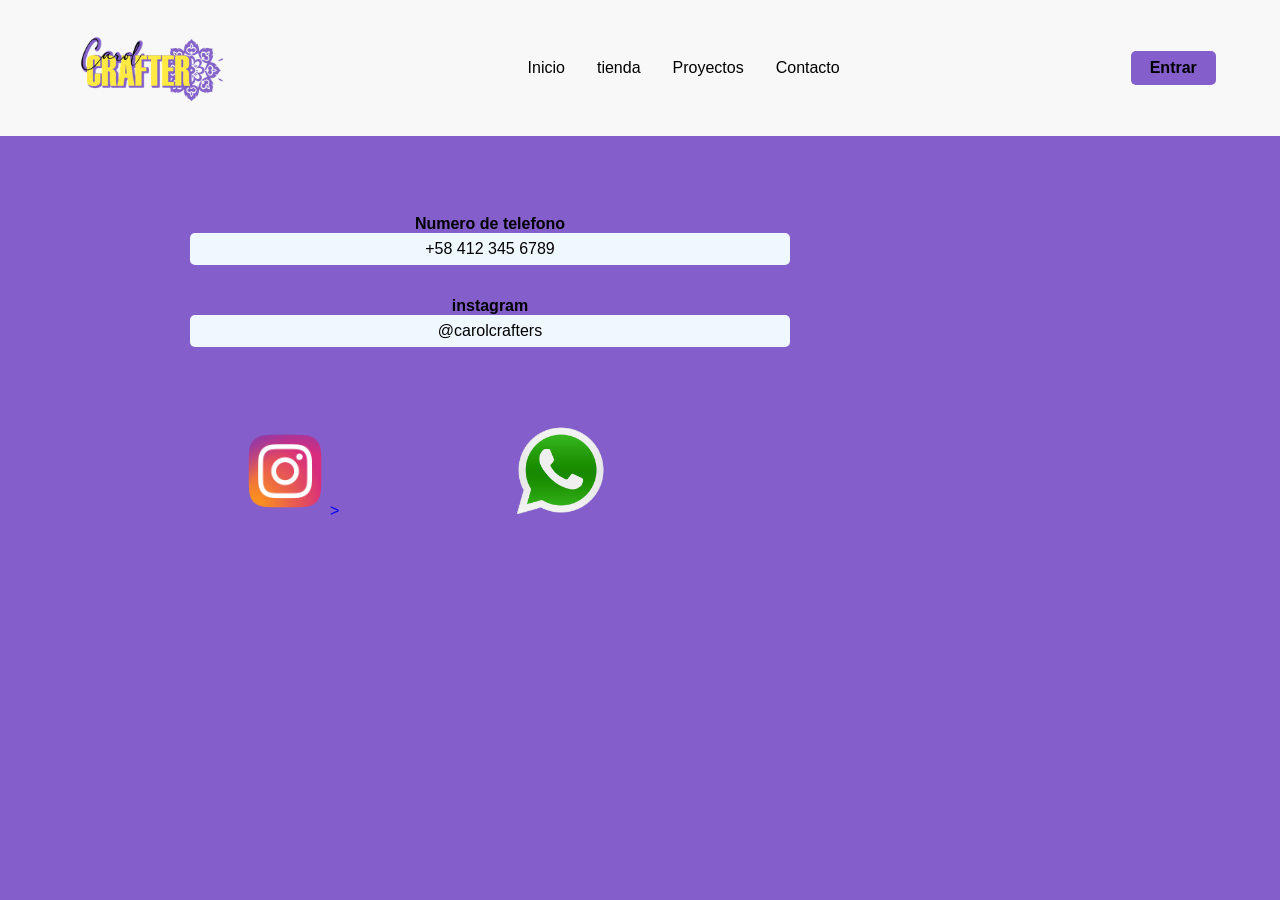
<file: contatos.html>
<!DOCTYPE html>
<html lang="en">
<head>
    <meta charset="UTF-8">
    <meta name="CarolCrafters" content="width=device-width, initial-scale=1.0">
    <title>Document</title>
    <link rel="stylesheet" href="stylos.css">
</head>
<body>
   <nav class="navbar">
    <img src="/img/logo carol png 1.svg" alt="" height="100%" width="15%">
    <ul class="nav-links">
        <li><a href="/index.html">Inicio</a></li>
        <li><a href="/tienda.html">tienda</a></li>
        <li><a href="#">Proyectos</a></li>
        <li><a href="/contatos.html">Contacto</a></li>
    </ul>
    <button class="btn-login">Entrar</button>
</nav>
<section class="inf">
    
        
    <div class="inf-p">
       <div class="inf-o">
        <h1>Numero de telefono</h1>
        <div class="p">
           <p class="p-1">+58 412 345 6789</p>
       </div>
       </div>
       <div class="inf-o">
        <h1>instagram</h1>
        <div class="p">
           <p class="p-1">@carolcrafters</p>
       </div>
       </div>
    </div>
        
    
<iframe 
    src="https://www.google.com/maps/embed?pb=!1m24!1m12!1m3!1d1714.6187865832048!2d-67.90135137147223!3d10.174514430686596!2m3!1f0!2f0!3f0!3m2!1i1024!2i768!4f13.1!4m9!3e6!4m3!3m2!1d10.1749391!2d-67.9006933!4m3!3m2!1d10.174950299999999!2d-67.9007237!5e1!3m2!1ses-419!2sve!4v1772215494448!5m2!1ses-419!2sve" 
    width="300" 
    height="250" 
    style="border:0;" 
    allowfullscreen="" 
    loading="lazy" 
    referrerpolicy="no-referrer-when-downgrade">
</iframe>
    
</section>
<section class="B-1">
    <a class="B" href="https://www.instagram.com/carolcrafters?igsh=MTE1YzV1Z2tlcGJjeA=="><img src="/img/—Pngtree—instagram icon instagram logo vector_3584852 1.svg" alt="">></a>
    <a class="B" href="https://api.whatsapp.com/send?phone=584124905859&text=Hola%20Saludos%2C%20quisiera%20informaci%C3%B3n%20sobre%20tus%20productos%2C%20espec%C3%ADficamente%20de%20"><img src="/img/—Pngtree—whatsapp phone icon vector_8704826 1.svg" alt=""></a>
</section>
</file>
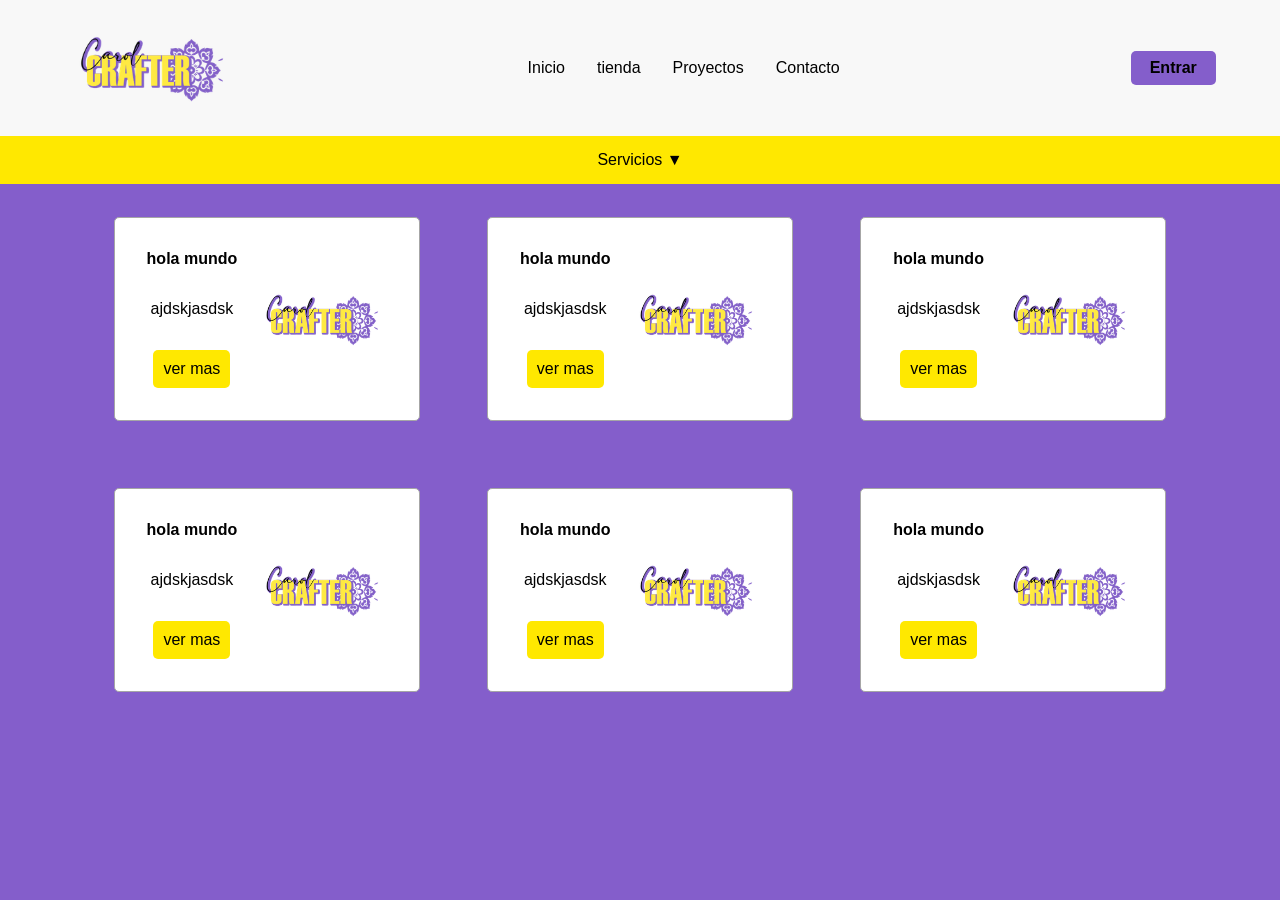
<file: tienda.html>
<!DOCTYPE html>
<html lang="en">
<head>
    <meta charset="UTF-8">
    <meta name="CarolCrafters" content="width=device-width, initial-scale=1.0">
    <title>Document</title>
    <link rel="stylesheet" href="stylos.css">
</head>
<body>
   <nav class="navbar">
    <img src="/img/logo carol png 1.svg" alt="" height="100%" width="15%">
    <ul class="nav-links">
        <li><a href="/index.html">Inicio</a></li>
        <li><a href="/tienda.html">tienda</a></li>
        <li><a href="#">Proyectos</a></li>
        <li><a href="/contatos.html">Contacto</a></li>
    </ul>
    <button class="btn-login">Entrar</button>
</nav>

<nav class="navbar-2">
  <ul class="menu-principal">
    <li class="dropdown">
      <a href="#" class="dropbtn">Servicios ▼</a>
      <ul class="dropdown-content">
        <li><a href="#">Diseños</a></li>
        <li><a href="#">libros</a></li>
        <li><a href="#">Topers</a></li>
      </ul>
    </li>
  </ul>
</nav>

<section class="venta-1">
    <div class="trj-1">
        <div class="trj-2">      
            <h1 style="margin: 1rem;">hola mundo</h1>
            <p style="margin: 1rem;" width="100%">ajdskjasdsk</p>
            <button style="margin: 1rem;" class="b-t">ver mas</button>
        </div>
        <img src="/img/logo carol png 1.svg" alt="" min-width="5rem"  width="50%">
    </div>
     <div class="trj-1">
        <div class="trj-2">      
            <h1 style="margin: 1rem;">hola mundo</h1>
            <p style="margin: 1rem;" width="100%">ajdskjasdsk</p>
            <button style="margin: 1rem;" class="b-t">ver mas</button>
        </div>
        <img src="/img/logo carol png 1.svg" alt="" min-width="5rem"  width="50%">
    </div>
     <div class="trj-1">
        <div class="trj-2">      
            <h1 style="margin: 1rem;">hola mundo</h1>
            <p style="margin: 1rem;" width="100%">ajdskjasdsk</p>
            <button style="margin: 1rem;" class="b-t">ver mas</button>
        </div>
        <img src="/img/logo carol png 1.svg" alt="" min-width="5rem"  width="50%">
    </div>
</section>

<section class="venta-1">
    <div class="trj-1">
        <div class="trj-2">      
            <h1 style="margin: 1rem;">hola mundo</h1>
            <p style="margin: 1rem;" width="100%">ajdskjasdsk</p>
            <button style="margin: 1rem;" class="b-t">ver mas</button>
        </div>
        <img src="/img/logo carol png 1.svg" alt="" min-width="5rem"  width="50%">
    </div>
     <div class="trj-1">
        <div class="trj-2">      
            <h1 style="margin: 1rem;">hola mundo</h1>
            <p style="margin: 1rem;" width="100%">ajdskjasdsk</p>
            <button style="margin: 1rem;" class="b-t">ver mas</button>
        </div>
        <img src="/img/logo carol png 1.svg" alt="" min-width="5rem"  width="50%">
    </div>
     <div class="trj-1">
        <div class="trj-2">      
            <h1 style="margin: 1rem;">hola mundo</h1>
            <p style="margin: 1rem;" width="100%">ajdskjasdsk</p>
            <button style="margin: 1rem;" class="b-t">ver mas</button>
        </div>
        <img src="/img/logo carol png 1.svg" alt="" min-width="5rem"  width="50%">
    </div>
</section>
</file>
<file: stylos.css>
/* Estilos generales 
amarillo#ffe800
*/
*{
    padding: unset;
    margin: unset;
    border: unset;
    text-decoration: none;
    font-size: 1rem;
    font-family:roboto, 'Segoe UI', Tahoma, Geneva, Verdana, sans-serif;
    list-style: none;
    box-sizing: border-box;
    outline: unset;

}

body {
    margin: 0;
    font-family: 'Segoe UI', Tahoma, Geneva, Verdana, sans-serif;
    background-color: #845ecb;
}

.navbar {
    display: flex;
    justify-content: space-between;
    align-items: center;
    background-color: #f8f8f8;
    padding: 1rem 5%;
    color: white;
}

.logo {
    font-size: 1.5rem;
    font-weight: bold;
    color: #845ecb;
}

.nav-links {
    display: flex;
    list-style: none;
    gap: 2rem;
}

.nav-links a {
    text-decoration: none;
    color: #000000;
    transition: color 0.3s ease;
}

/* Efecto al pasar el mouse */
.nav-links a:hover {
    color: #845ecb;
}

.btn-login {
    background-color: #845ecb;
    border: none;
    padding: 0.5rem 1.2rem;
    border-radius: 5px;
    cursor: pointer;
    font-weight: bold;
}

.btn-login:hover {
    background-color: #845ecb;
}
.carousel-container {
    position: relative;
    width: 100%;
    height: 80vh; /* Altura del Jumbotron */
    overflow: hidden;
}

.carousel-slide {
    position: absolute;
    width: 100%;
    height: 100%;
    opacity: 0;
    transition: opacity 0.8s ease-in-out;
    display: flex;
    align-items: center;
    justify-content: center;
    text-align: center;
    color: white;
}

.carousel-slide.active {
    opacity: 1;
}

.carousel-slide img {
    position: absolute;
    width: 100%;
    height: 100%;
    object-fit: cover;
    z-index: -2;
}

.overlay {
    position: absolute;
    top: 0;
    left: 0;
    width: 100%;
    height: 100%;
    background: rgba(0, 0, 0, 0.5); /* Oscurece la imagen para leer mejor */
    z-index: -1;
}

.content h1 {
    font-size: 3.5rem;
    margin-bottom: 10px;
}

.cta-button {
    display: inline-block;
    padding: 12px 30px;
    background-color: #845ecb;
    color: #1a1a1a;
    text-decoration: none;
    font-weight: bold;
    border-radius: 5px;
    margin-top: 20px;
}

/* Botones de navegación */
.prev, .next {
    position: absolute;
    top: 50%;
    transform: translateY(-50%);
    background: rgba(255, 255, 255, 0.2);
    border: none;
    color: white;
    font-size: 2rem;
    padding: 15px;
    cursor: pointer;
    z-index: 10;
}

.prev { left: 20px; }
.next { right: 20px; }

.venta-1 {
   display: flex;
    align-items: center;
    justify-content: space-between;
    margin-block-start: 0%;
    margin: 0 5rem 0 5rem;
}
.trj-1 {
    padding: 1rem;
    background-color: #ffffff;
    margin: 3%;
    width: 23rem;
    display: flex;
    border-radius: 5px;
    transition: all 300ms ease;
    border: solid;
    border-width: 1px;
    border-color: #a6a6a6;
}
.trj-2{
        display: flex;
    align-items: center;
    justify-content: space-between;
    flex-direction: column;
}
.b-t{
    padding: 10px;
    background-color: #ffe800;
    color: black;
    border-radius: 5px;
    display: inline-block;
}
.inf{
    display: flex;
    margin: 20px;
    flex-direction: row;
    align-content: center;
    justify-content: center;
    align-items: center;
    margin: 20px;
}
.inf-p{
    display: flex;
    flex-direction: column;
    align-content: center;
    flex-wrap: nowrap;
    justify-content: center;
    align-items: center;
    margin: 1rem;
}
.inf-o{
    display: flex;
    flex-direction: column;
    align-items: center;
    margin: 1rem;
}
.p{
   display: flex;
   flex-direction: column;
   align-content: center;
   justify-content: center;
   padding: 1rem;
   background-color: aliceblue;
   border-radius: 5px;
   width: 600px;
   height: 30px;
   margin: 0 20px 0 20px;
}
.p-1{
    display: flex;
    justify-content: center;
}
.B-1{
    display: flex;
    justify-content: flex-start;
    align-items: center;
    gap: 1rem;
    margin: 0 10rem;
}
.B{
background: border-box;
margin: 0 5rem 0 5rem;
}

/* Estilos básicos de la barra */
.navbar-2 {
  background-color: #ffe800;
  font-family: Arial, sans-serif;
}

.menu-principal {
  list-style: none;
  display: flex;
  margin: 0;
  padding: 0;
  justify-content: center;
}

.menu-principal > li > a {
  display: block;
  color: rgb(0, 0, 0);
  padding: 15px 20px;
  text-decoration: none;
}

.menu-principal > li > a:hover {
  background-color: #b6a80b;
}

/* --- Lógica del Desplegable --- */

/* 1. Escondemos la lista de servicios por defecto */
.dropdown-content {
  display: none;
  position: absolute;
  background-color: #f9f9f9;
  min-width: 160px;
  box-shadow: 0px 8px 16px rgba(0,0,0,0.2);
  list-style: none;
  padding: 0;
  z-index: 1;
}

/* 2. Estilo de los enlaces dentro del desplegable */
.dropdown-content li a {
  color: black;
  padding: 12px 16px;
  text-decoration: none;
  display: block;
}

.dropdown-content li a:hover {
  background-color: #f1f1f1;
}

/* 3. ¡EL TRUCO! Mostramos el contenido al pasar el mouse */
.dropdown:hover .dropdown-content {
  display: block;
}
</file>
